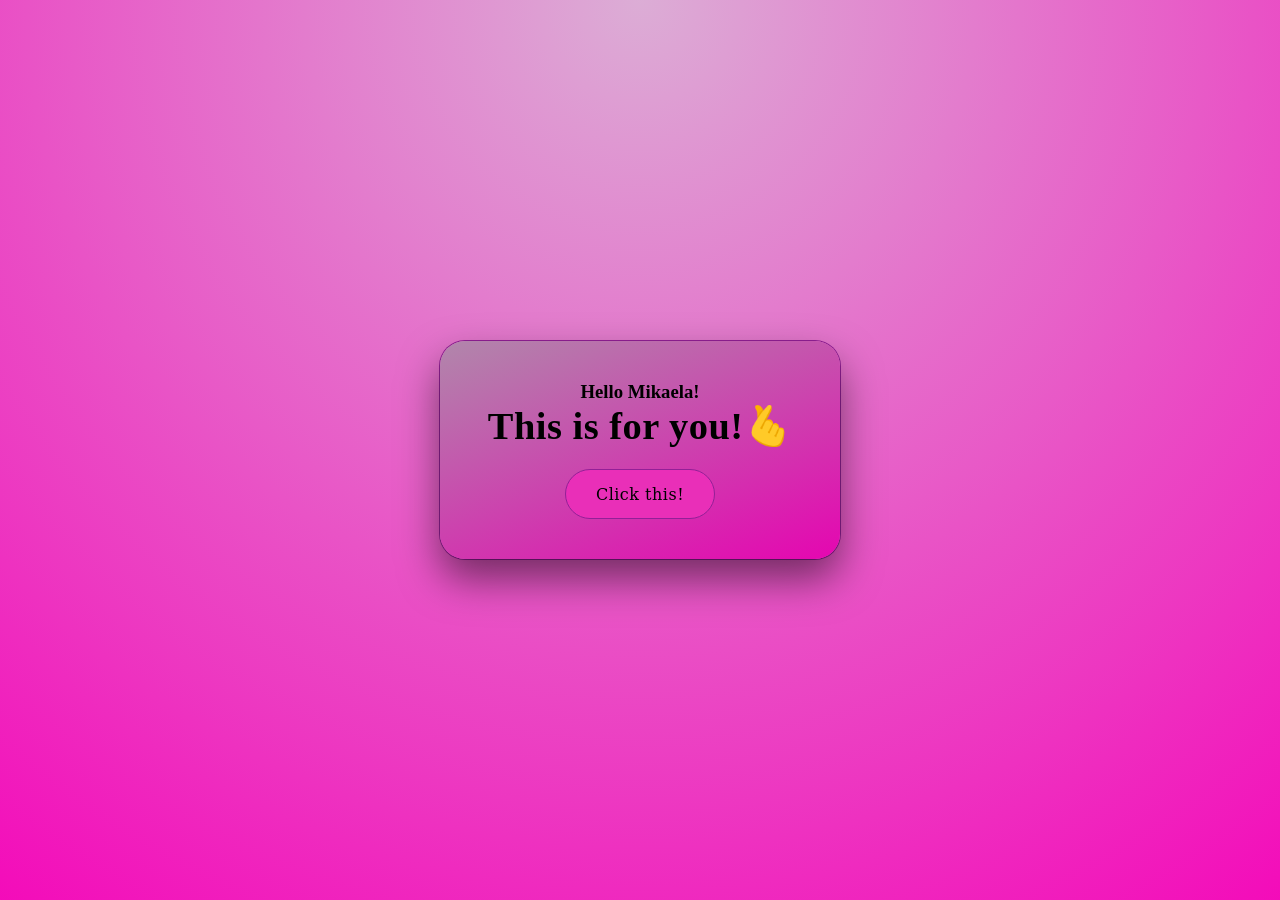
<file: index.html>
<!DOCTYPE html>
<html lang="en">
<head>
    <meta charset="UTF-8">
    <meta name="viewport" content="width=device-width, initial-scale=1.0">
    <title>Mikay</title>
    <link rel="stylesheet" href="style.css">
    <link rel="icon" type="image/jpg" href="mikay.jpg">
</head>
<body>
    <div class="mikay">

        <h3>Hello Mikaela!</h3>
        <h1>This is for you!🫰</h1>

        <button onclick="navigateTo('Click')">Click this!</button>

    </div>

    <script src="index.js"></script>
</body>
</html>
</file>
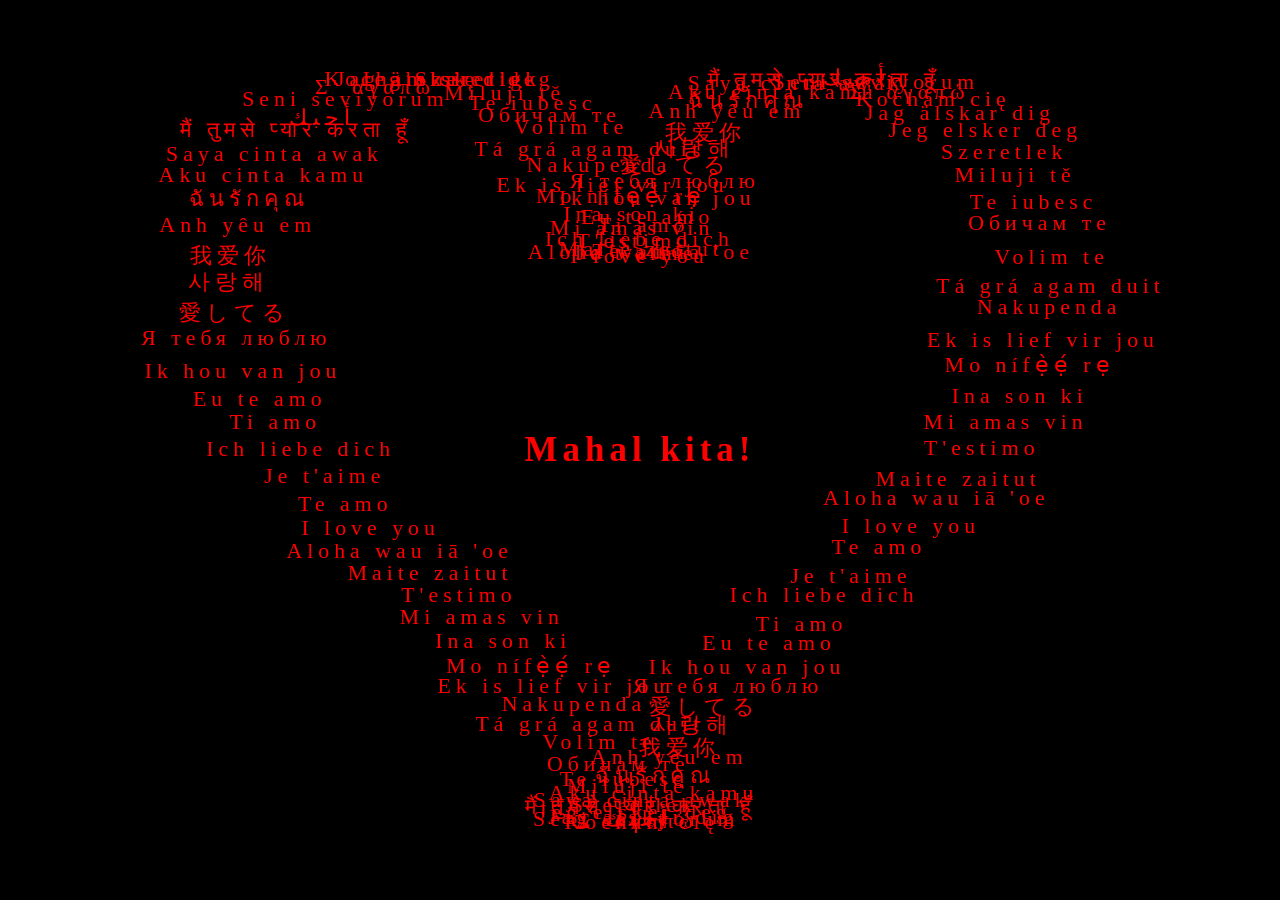
<file: message.html>
<!DOCTYPE html>
<html lang="en">
<head>
    <meta charset="UTF-8">
    <meta name="viewport" content="width=device-width, initial-scale=1.0">
    <title>I love you!</title>
    <link rel="stylesheet" href="style.css">
    <link rel="icon" type="image/jpg" href="mikay.jpg">
</head>
<body>
    <div id="heart-container"></div>

    <script src="heart.js"></script>
</body>
</html>
</file>
<file: style.css>
*{
    box-sizing: border-box;
    margin: 0;
    padding: 0;
    font-family: Cambria, Cochin, Georgia, Times, 'Times New Roman', serif;
}

body{
    background: radial-gradient(circle at top, hsl(308, 40%, 77%), hsl(315, 91%, 50%));
    min-height: 100vh;
    display: flex;
    align-items: center;
    justify-content: center;
}

.mikay{
    width: 400px;
    display: flex;
    flex-direction: column;
    align-items: center;
    text-align: center;
    padding: 40px 35px;
    background: linear-gradient(160deg, hsl(308, 21%, 61%), hsl(314, 95%, 46%));
    border-radius: 25px;
    box-shadow: 0 20px 40px rgba(0, 0, 0, .5), 0 0 0 1px hsl(298, 65%, 36%);
}

h1{
    font-weight: bold;
    font-size: 2.4rem;
    letter-spacing: .5px;
}

button{
    background-color: hsl(316, 81%, 55%);
    margin-top: 20px;
    border-radius: 25px;
    width: 150px;
    height: 50px;
    cursor: pointer;
    outline: none;
    border: 1px solid hsl(298, 65%, 36%);
    font-size: 1rem;
    font-weight: 400;
    letter-spacing: .5px;
    font-family: 'serif';
    transform: all .2s ease;
}

button:hover{
    background-color: hsl(316, 81%, 39%);
    transform: translateY(-3px);
}

button:active{
    background-color: hsl(316, 81%, 60%);
    transform: translateY(3px);
}

#heart-container{
    position: fixed;
    inset: 0;
    overflow: hidden;
    background-color: black
}

.heart-word{
    position: absolute;
    color: red;
    white-space: nowrap;
    transform: translate(-50%, -50%);
    letter-spacing: 5px;
}

.heart-center{
    font-weight: bold;
    color: hsl(0, 100%, 50%);
}
</file>
